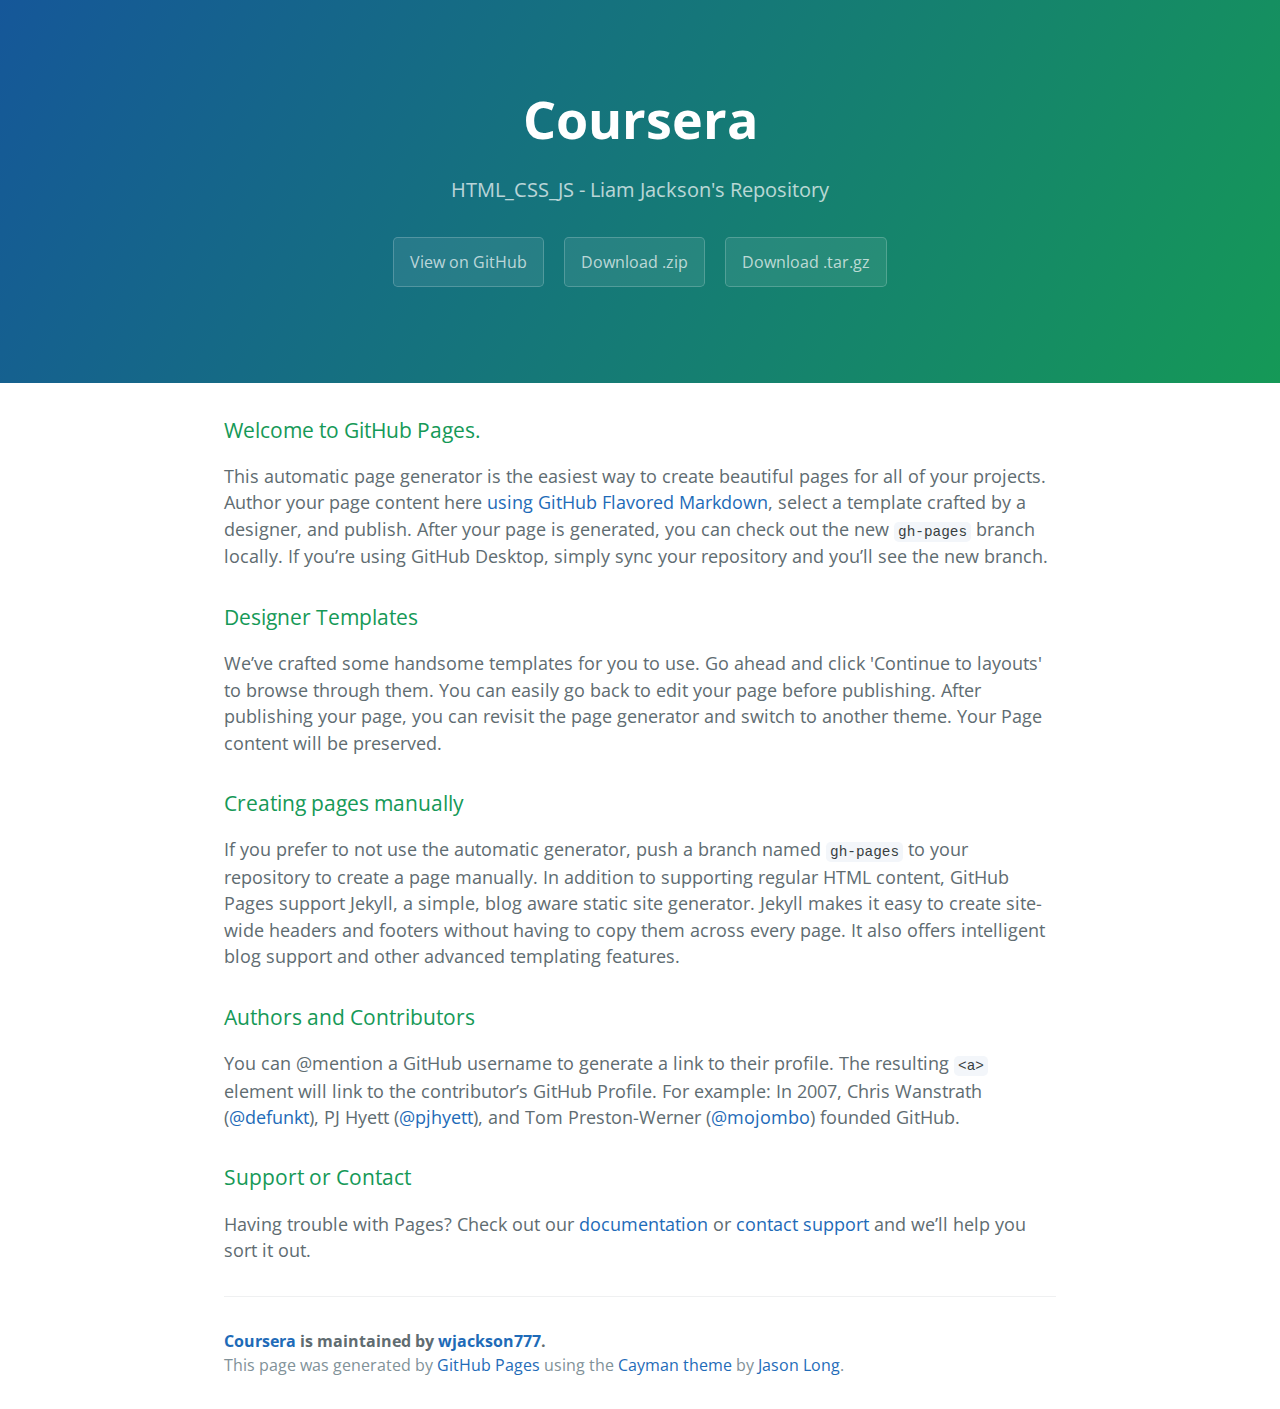
<file: index.html>
<!DOCTYPE html>
<html lang="en-us">
  <head>
    <meta charset="UTF-8">
    <title>Coursera by wjackson777</title>
    <meta name="viewport" content="width=device-width, initial-scale=1">
    <link rel="stylesheet" type="text/css" href="stylesheets/normalize.css" media="screen">
    <link href='https://fonts.googleapis.com/css?family=Open+Sans:400,700' rel='stylesheet' type='text/css'>
    <link rel="stylesheet" type="text/css" href="stylesheets/stylesheet.css" media="screen">
    <link rel="stylesheet" type="text/css" href="stylesheets/github-light.css" media="screen">
  </head>
  <body>
    <section class="page-header">
      <h1 class="project-name">Coursera</h1>
      <h2 class="project-tagline">HTML_CSS_JS - Liam Jackson&#39;s Repository</h2>
      <a href="https://github.com/wjackson777/coursera" class="btn">View on GitHub</a>
      <a href="https://github.com/wjackson777/coursera/zipball/master" class="btn">Download .zip</a>
      <a href="https://github.com/wjackson777/coursera/tarball/master" class="btn">Download .tar.gz</a>
    </section>

    <section class="main-content">
      <h3>
<a id="welcome-to-github-pages" class="anchor" href="#welcome-to-github-pages" aria-hidden="true"><span aria-hidden="true" class="octicon octicon-link"></span></a>Welcome to GitHub Pages.</h3>

<p>This automatic page generator is the easiest way to create beautiful pages for all of your projects. Author your page content here <a href="https://guides.github.com/features/mastering-markdown/">using GitHub Flavored Markdown</a>, select a template crafted by a designer, and publish. After your page is generated, you can check out the new <code>gh-pages</code> branch locally. If you’re using GitHub Desktop, simply sync your repository and you’ll see the new branch.</p>

<h3>
<a id="designer-templates" class="anchor" href="#designer-templates" aria-hidden="true"><span aria-hidden="true" class="octicon octicon-link"></span></a>Designer Templates</h3>

<p>We’ve crafted some handsome templates for you to use. Go ahead and click 'Continue to layouts' to browse through them. You can easily go back to edit your page before publishing. After publishing your page, you can revisit the page generator and switch to another theme. Your Page content will be preserved.</p>

<h3>
<a id="creating-pages-manually" class="anchor" href="#creating-pages-manually" aria-hidden="true"><span aria-hidden="true" class="octicon octicon-link"></span></a>Creating pages manually</h3>

<p>If you prefer to not use the automatic generator, push a branch named <code>gh-pages</code> to your repository to create a page manually. In addition to supporting regular HTML content, GitHub Pages support Jekyll, a simple, blog aware static site generator. Jekyll makes it easy to create site-wide headers and footers without having to copy them across every page. It also offers intelligent blog support and other advanced templating features.</p>

<h3>
<a id="authors-and-contributors" class="anchor" href="#authors-and-contributors" aria-hidden="true"><span aria-hidden="true" class="octicon octicon-link"></span></a>Authors and Contributors</h3>

<p>You can @mention a GitHub username to generate a link to their profile. The resulting <code>&lt;a&gt;</code> element will link to the contributor’s GitHub Profile. For example: In 2007, Chris Wanstrath (<a href="https://github.com/defunkt" class="user-mention">@defunkt</a>), PJ Hyett (<a href="https://github.com/pjhyett" class="user-mention">@pjhyett</a>), and Tom Preston-Werner (<a href="https://github.com/mojombo" class="user-mention">@mojombo</a>) founded GitHub.</p>

<h3>
<a id="support-or-contact" class="anchor" href="#support-or-contact" aria-hidden="true"><span aria-hidden="true" class="octicon octicon-link"></span></a>Support or Contact</h3>

<p>Having trouble with Pages? Check out our <a href="https://help.github.com/pages">documentation</a> or <a href="https://github.com/contact">contact support</a> and we’ll help you sort it out.</p>

      <footer class="site-footer">
        <span class="site-footer-owner"><a href="https://github.com/wjackson777/coursera">Coursera</a> is maintained by <a href="https://github.com/wjackson777">wjackson777</a>.</span>

        <span class="site-footer-credits">This page was generated by <a href="https://pages.github.com">GitHub Pages</a> using the <a href="https://github.com/jasonlong/cayman-theme">Cayman theme</a> by <a href="https://twitter.com/jasonlong">Jason Long</a>.</span>
      </footer>

    </section>

  
  </body>
</html>
</file>
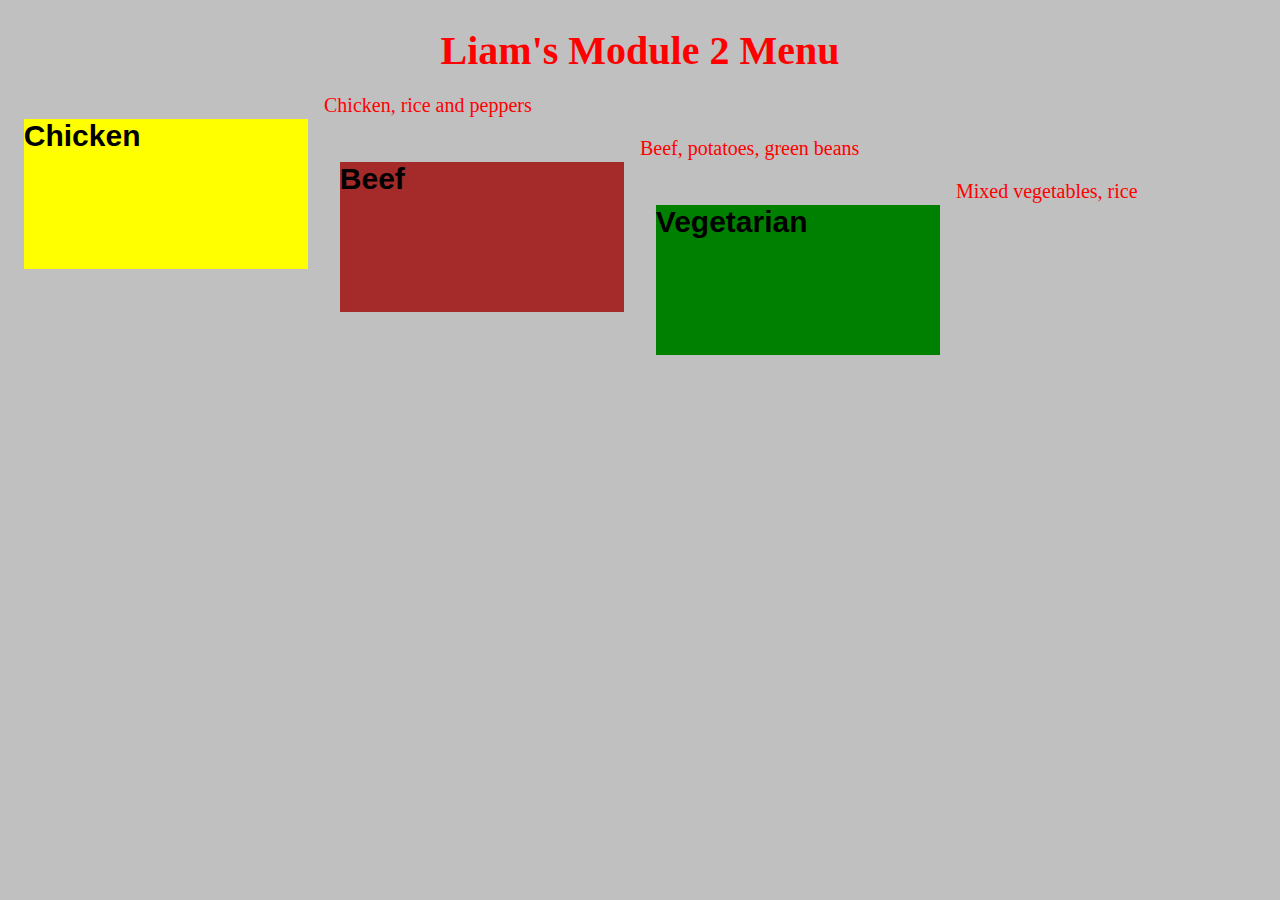
<file: module2/index.html>
<!DOCTYPE html>
<html>
<head>
	<meta charset="utf-8">
	<meta name="viewport" content="width=device-width, initial-scale=1">
	<title>Module 2 Assignment</title>
	<link rel="stylesheet" href="stylesheets/styles.css">



<!******* i had the following styles in a separate CSS file, which was referenced properly on my local machine, but in GitHub, it won't work, so I've pasted teh styles here****** >

<style>

/********** Base styles **********/
* {
  box-sizing: border-box;
}
h1 {
  margin-bottom: 15px;
  text-align: center;
}

h2 {
  border: 0px solid black;
  background-color: red;
  width: 90%;
  height: 150px;
  margin-right: auto;
  margin-left: auto;
  font-family: Helvetica;
  color: white;
}

#Chicken {color: black; background-color: yellow;}
#Beef {color: black; background-color: brown;}
#Vegetarian {color: black; background-color: green;}

p {}

/* Simple Responsive Framework. */
.row {
  width: 100%;
}

/********** Large devices only **********/
@media (min-width: 992px) {
  .col-lg-1, .col-lg-2, .col-lg-3, .col-lg-4, .col-lg-5, .col-lg-6, .col-lg-7, .col-lg-8, .col-lg-9, .col-lg-10, .col-lg-11, .col-lg-12 {
    float: left;
    border: 0px solid black;
  }
  .col-lg-1 {
    width: 8.33%;
  }
  .col-lg-2 {
    width: 16.66%;
  }
  .col-lg-3 {
    width: 25%;
  }
  .col-lg-4 {
    width: 33.33%;
  }
  .col-lg-5 {
    width: 41.66%;
  }
  .col-lg-6 {
    width: 50%;
  }
  .col-lg-7 {
    width: 58.33%;
  }
  .col-lg-8 {
    width: 66.66%;
  }
  .col-lg-9 {
    width: 74.99%;
  }
  .col-lg-10 {
    width: 83.33%;
  }
  .col-lg-11 {
    width: 91.66%;
  }
  .col-lg-12 {
    width: 100%;
  }
}

/********** Medium devices only **********/
@media (min-width: 768px) and (max-width: 991px) {
  .col-md-1, .col-md-2, .col-md-3, .col-md-4, .col-md-5, .col-md-6, .col-md-7, .col-md-8, .col-md-9, .col-md-10, .col-md-11, .col-md-12 {
    float: left;
    border: 0px solid black;
  }
  .col-md-1 {
    width: 8.33%;
  }
  .col-md-2 {
    width: 16.66%;
  }
  .col-md-3 {
    width: 25%;
  }
   .col-md-4 {
    width: 33.33%;
  }
  .col-md-5 {
    width: 41.66%;
  }
  .col-md-6 {
    width: 50%;
  }
  .col-md-7 {
    width: 58.33%;
  }
  .col-md-8 {
    width: 66.66%;
  }
  .col-md-9 {
    width: 74.99%;
  }
  .col-md-10 {
    width: 83.33%;
  }
  .col-md-11 {
    width: 91.66%;
  }
  .col-md-12 {
    width: 100%;
  }
  
}

</style>

<!******* end of pasted in styles******>




</head>
<body>
<h1> Liam's Module 2 Menu</h1>

<div#container {
  background-color: #00FFFF;
  position: relative;
  top: 60px;
}
p {
  width: 50px;
  height: 50px;
  border: 1px solid black;
  margin-bottom: 15px;
}
#p1 {
  background-color: #A52A2A;
  position: relative;
  top: 65px;
  left: 65px;
} >


<div class="row">
  <div class="col-lg-3 col-md-6"><h2 id="Chicken"> Chicken</h2></div>
	<p>Chicken, rice and peppers</p>
  <div class="col-lg-3 col-md-6"><h2 id="Beef">Beef</h2></div>
  	<p>Beef, potatoes, green beans</p>
  <div class="col-lg-3 col-md-6"><h2 id="Vegetarian">Vegetarian</h2></div>
  	<p>Mixed vegetables, rice</p>
</div>
</body>
</html>
</file>
<file: stylesheets/stylesheet.css>
* {
  box-sizing: border-box; }

body {
  padding: 0;
  margin: 0;
  font-family: "Open Sans", "Helvetica Neue", Helvetica, Arial, sans-serif;
  font-size: 16px;
  line-height: 1.5;
  color: #606c71; }

a {
  color: #1e6bb8;
  text-decoration: none; }
  a:hover {
    text-decoration: underline; }

.btn {
  display: inline-block;
  margin-bottom: 1rem;
  color: rgba(255, 255, 255, 0.7);
  background-color: rgba(255, 255, 255, 0.08);
  border-color: rgba(255, 255, 255, 0.2);
  border-style: solid;
  border-width: 1px;
  border-radius: 0.3rem;
  transition: color 0.2s, background-color 0.2s, border-color 0.2s; }
  .btn + .btn {
    margin-left: 1rem; }

.btn:hover {
  color: rgba(255, 255, 255, 0.8);
  text-decoration: none;
  background-color: rgba(255, 255, 255, 0.2);
  border-color: rgba(255, 255, 255, 0.3); }

@media screen and (min-width: 64em) {
  .btn {
    padding: 0.75rem 1rem; } }

@media screen and (min-width: 42em) and (max-width: 64em) {
  .btn {
    padding: 0.6rem 0.9rem;
    font-size: 0.9rem; } }

@media screen and (max-width: 42em) {
  .btn {
    display: block;
    width: 100%;
    padding: 0.75rem;
    font-size: 0.9rem; }
    .btn + .btn {
      margin-top: 1rem;
      margin-left: 0; } }

.page-header {
  color: #fff;
  text-align: center;
  background-color: #159957;
  background-image: linear-gradient(120deg, #155799, #159957); }

@media screen and (min-width: 64em) {
  .page-header {
    padding: 5rem 6rem; } }

@media screen and (min-width: 42em) and (max-width: 64em) {
  .page-header {
    padding: 3rem 4rem; } }

@media screen and (max-width: 42em) {
  .page-header {
    padding: 2rem 1rem; } }

.project-name {
  margin-top: 0;
  margin-bottom: 0.1rem; }

@media screen and (min-width: 64em) {
  .project-name {
    font-size: 3.25rem; } }

@media screen and (min-width: 42em) and (max-width: 64em) {
  .project-name {
    font-size: 2.25rem; } }

@media screen and (max-width: 42em) {
  .project-name {
    font-size: 1.75rem; } }

.project-tagline {
  margin-bottom: 2rem;
  font-weight: normal;
  opacity: 0.7; }

@media screen and (min-width: 64em) {
  .project-tagline {
    font-size: 1.25rem; } }

@media screen and (min-width: 42em) and (max-width: 64em) {
  .project-tagline {
    font-size: 1.15rem; } }

@media screen and (max-width: 42em) {
  .project-tagline {
    font-size: 1rem; } }

.main-content :first-child {
  margin-top: 0; }
.main-content img {
  max-width: 100%; }
.main-content h1, .main-content h2, .main-content h3, .main-content h4, .main-content h5, .main-content h6 {
  margin-top: 2rem;
  margin-bottom: 1rem;
  font-weight: normal;
  color: #159957; }
.main-content p {
  margin-bottom: 1em; }
.main-content code {
  padding: 2px 4px;
  font-family: Consolas, "Liberation Mono", Menlo, Courier, monospace;
  font-size: 0.9rem;
  color: #383e41;
  background-color: #f3f6fa;
  border-radius: 0.3rem; }
.main-content pre {
  padding: 0.8rem;
  margin-top: 0;
  margin-bottom: 1rem;
  font: 1rem Consolas, "Liberation Mono", Menlo, Courier, monospace;
  color: #567482;
  word-wrap: normal;
  background-color: #f3f6fa;
  border: solid 1px #dce6f0;
  border-radius: 0.3rem; }
  .main-content pre > code {
    padding: 0;
    margin: 0;
    font-size: 0.9rem;
    color: #567482;
    word-break: normal;
    white-space: pre;
    background: transparent;
    border: 0; }
.main-content .highlight {
  margin-bottom: 1rem; }
  .main-content .highlight pre {
    margin-bottom: 0;
    word-break: normal; }
.main-content .highlight pre, .main-content pre {
  padding: 0.8rem;
  overflow: auto;
  font-size: 0.9rem;
  line-height: 1.45;
  border-radius: 0.3rem; }
.main-content pre code, .main-content pre tt {
  display: inline;
  max-width: initial;
  padding: 0;
  margin: 0;
  overflow: initial;
  line-height: inherit;
  word-wrap: normal;
  background-color: transparent;
  border: 0; }
  .main-content pre code:before, .main-content pre code:after, .main-content pre tt:before, .main-content pre tt:after {
    content: normal; }
.main-content ul, .main-content ol {
  margin-top: 0; }
.main-content blockquote {
  padding: 0 1rem;
  margin-left: 0;
  color: #819198;
  border-left: 0.3rem solid #dce6f0; }
  .main-content blockquote > :first-child {
    margin-top: 0; }
  .main-content blockquote > :last-child {
    margin-bottom: 0; }
.main-content table {
  display: block;
  width: 100%;
  overflow: auto;
  word-break: normal;
  word-break: keep-all; }
  .main-content table th {
    font-weight: bold; }
  .main-content table th, .main-content table td {
    padding: 0.5rem 1rem;
    border: 1px solid #e9ebec; }
.main-content dl {
  padding: 0; }
  .main-content dl dt {
    padding: 0;
    margin-top: 1rem;
    font-size: 1rem;
    font-weight: bold; }
  .main-content dl dd {
    padding: 0;
    margin-bottom: 1rem; }
.main-content hr {
  height: 2px;
  padding: 0;
  margin: 1rem 0;
  background-color: #eff0f1;
  border: 0; }

@media screen and (min-width: 64em) {
  .main-content {
    max-width: 64rem;
    padding: 2rem 6rem;
    margin: 0 auto;
    font-size: 1.1rem; } }

@media screen and (min-width: 42em) and (max-width: 64em) {
  .main-content {
    padding: 2rem 4rem;
    font-size: 1.1rem; } }

@media screen and (max-width: 42em) {
  .main-content {
    padding: 2rem 1rem;
    font-size: 1rem; } }

.site-footer {
  padding-top: 2rem;
  margin-top: 2rem;
  border-top: solid 1px #eff0f1; }

.site-footer-owner {
  display: block;
  font-weight: bold; }

.site-footer-credits {
  color: #819198; }

@media screen and (min-width: 64em) {
  .site-footer {
    font-size: 1rem; } }

@media screen and (min-width: 42em) and (max-width: 64em) {
  .site-footer {
    font-size: 1rem; } }

@media screen and (max-width: 42em) {
  .site-footer {
    font-size: 0.9rem; } }
</file>
<file: stylesheets/github-light.css>
/*
The MIT License (MIT)

Copyright (c) 2016 GitHub, Inc.

Permission is hereby granted, free of charge, to any person obtaining a copy
of this software and associated documentation files (the "Software"), to deal
in the Software without restriction, including without limitation the rights
to use, copy, modify, merge, publish, distribute, sublicense, and/or sell
copies of the Software, and to permit persons to whom the Software is
furnished to do so, subject to the following conditions:

The above copyright notice and this permission notice shall be included in all
copies or substantial portions of the Software.

THE SOFTWARE IS PROVIDED "AS IS", WITHOUT WARRANTY OF ANY KIND, EXPRESS OR
IMPLIED, INCLUDING BUT NOT LIMITED TO THE WARRANTIES OF MERCHANTABILITY,
FITNESS FOR A PARTICULAR PURPOSE AND NONINFRINGEMENT. IN NO EVENT SHALL THE
AUTHORS OR COPYRIGHT HOLDERS BE LIABLE FOR ANY CLAIM, DAMAGES OR OTHER
LIABILITY, WHETHER IN AN ACTION OF CONTRACT, TORT OR OTHERWISE, ARISING FROM,
OUT OF OR IN CONNECTION WITH THE SOFTWARE OR THE USE OR OTHER DEALINGS IN THE
SOFTWARE.

*/

.pl-c /* comment */ {
  color: #969896;
}

.pl-c1 /* constant, variable.other.constant, support, meta.property-name, support.constant, support.variable, meta.module-reference, markup.raw, meta.diff.header */,
.pl-s .pl-v /* string variable */ {
  color: #0086b3;
}

.pl-e /* entity */,
.pl-en /* entity.name */ {
  color: #795da3;
}

.pl-smi /* variable.parameter.function, storage.modifier.package, storage.modifier.import, storage.type.java, variable.other */,
.pl-s .pl-s1 /* string source */ {
  color: #333;
}

.pl-ent /* entity.name.tag */ {
  color: #63a35c;
}

.pl-k /* keyword, storage, storage.type */ {
  color: #a71d5d;
}

.pl-s /* string */,
.pl-pds /* punctuation.definition.string, string.regexp.character-class */,
.pl-s .pl-pse .pl-s1 /* string punctuation.section.embedded source */,
.pl-sr /* string.regexp */,
.pl-sr .pl-cce /* string.regexp constant.character.escape */,
.pl-sr .pl-sre /* string.regexp source.ruby.embedded */,
.pl-sr .pl-sra /* string.regexp string.regexp.arbitrary-repitition */ {
  color: #183691;
}

.pl-v /* variable */ {
  color: #ed6a43;
}

.pl-id /* invalid.deprecated */ {
  color: #b52a1d;
}

.pl-ii /* invalid.illegal */ {
  color: #f8f8f8;
  background-color: #b52a1d;
}

.pl-sr .pl-cce /* string.regexp constant.character.escape */ {
  font-weight: bold;
  color: #63a35c;
}

.pl-ml /* markup.list */ {
  color: #693a17;
}

.pl-mh /* markup.heading */,
.pl-mh .pl-en /* markup.heading entity.name */,
.pl-ms /* meta.separator */ {
  font-weight: bold;
  color: #1d3e81;
}

.pl-mq /* markup.quote */ {
  color: #008080;
}

.pl-mi /* markup.italic */ {
  font-style: italic;
  color: #333;
}

.pl-mb /* markup.bold */ {
  font-weight: bold;
  color: #333;
}

.pl-md /* markup.deleted, meta.diff.header.from-file */ {
  color: #bd2c00;
  background-color: #ffecec;
}

.pl-mi1 /* markup.inserted, meta.diff.header.to-file */ {
  color: #55a532;
  background-color: #eaffea;
}

.pl-mdr /* meta.diff.range */ {
  font-weight: bold;
  color: #795da3;
}

.pl-mo /* meta.output */ {
  color: #1d3e81;
}
</file>
<file: module2/stylesheets/styles.css>
body {	font-size: 20px;
		color: red;
		background-color: silver;
}

<style>

/********** Base styles **********/
* {
  box-sizing: border-box;
}
h1 {
  margin-bottom: 15px;
  text-align: center;
}

h2 {
  border: 0px solid black;
  background-color: red;
  width: 90%;
  height: 150px;
  margin-right: auto;
  margin-left: auto;
  font-family: Helvetica;
  color: white;
}

#Chicken {color: black; background-color: yellow;}
#Beef {color: black; background-color: brown;}
#Vegetarian {color: black; background-color: green;}

p {}

/* Simple Responsive Framework. */
.row {
  width: 100%;
}

/********** Large devices only **********/
@media (min-width: 992px) {
  .col-lg-1, .col-lg-2, .col-lg-3, .col-lg-4, .col-lg-5, .col-lg-6, .col-lg-7, .col-lg-8, .col-lg-9, .col-lg-10, .col-lg-11, .col-lg-12 {
    float: left;
    border: 0px solid black;
  }
  .col-lg-1 {
    width: 8.33%;
  }
  .col-lg-2 {
    width: 16.66%;
  }
  .col-lg-3 {
    width: 25%;
  }
  .col-lg-4 {
    width: 33.33%;
  }
  .col-lg-5 {
    width: 41.66%;
  }
  .col-lg-6 {
    width: 50%;
  }
  .col-lg-7 {
    width: 58.33%;
  }
  .col-lg-8 {
    width: 66.66%;
  }
  .col-lg-9 {
    width: 74.99%;
  }
  .col-lg-10 {
    width: 83.33%;
  }
  .col-lg-11 {
    width: 91.66%;
  }
  .col-lg-12 {
    width: 100%;
  }
}

/********** Medium devices only **********/
@media (min-width: 768px) and (max-width: 991px) {
  .col-md-1, .col-md-2, .col-md-3, .col-md-4, .col-md-5, .col-md-6, .col-md-7, .col-md-8, .col-md-9, .col-md-10, .col-md-11, .col-md-12 {
    float: left;
    border: 0px solid black;
  }
  .col-md-1 {
    width: 8.33%;
  }
  .col-md-2 {
    width: 16.66%;
  }
  .col-md-3 {
    width: 25%;
  }
   .col-md-4 {
    width: 33.33%;
  }
  .col-md-5 {
    width: 41.66%;
  }
  .col-md-6 {
    width: 50%;
  }
  .col-md-7 {
    width: 58.33%;
  }
  .col-md-8 {
    width: 66.66%;
  }
  .col-md-9 {
    width: 74.99%;
  }
  .col-md-10 {
    width: 83.33%;
  }
  .col-md-11 {
    width: 91.66%;
  }
  .col-md-12 {
    width: 100%;
  }
  
}

</style>
</file>
